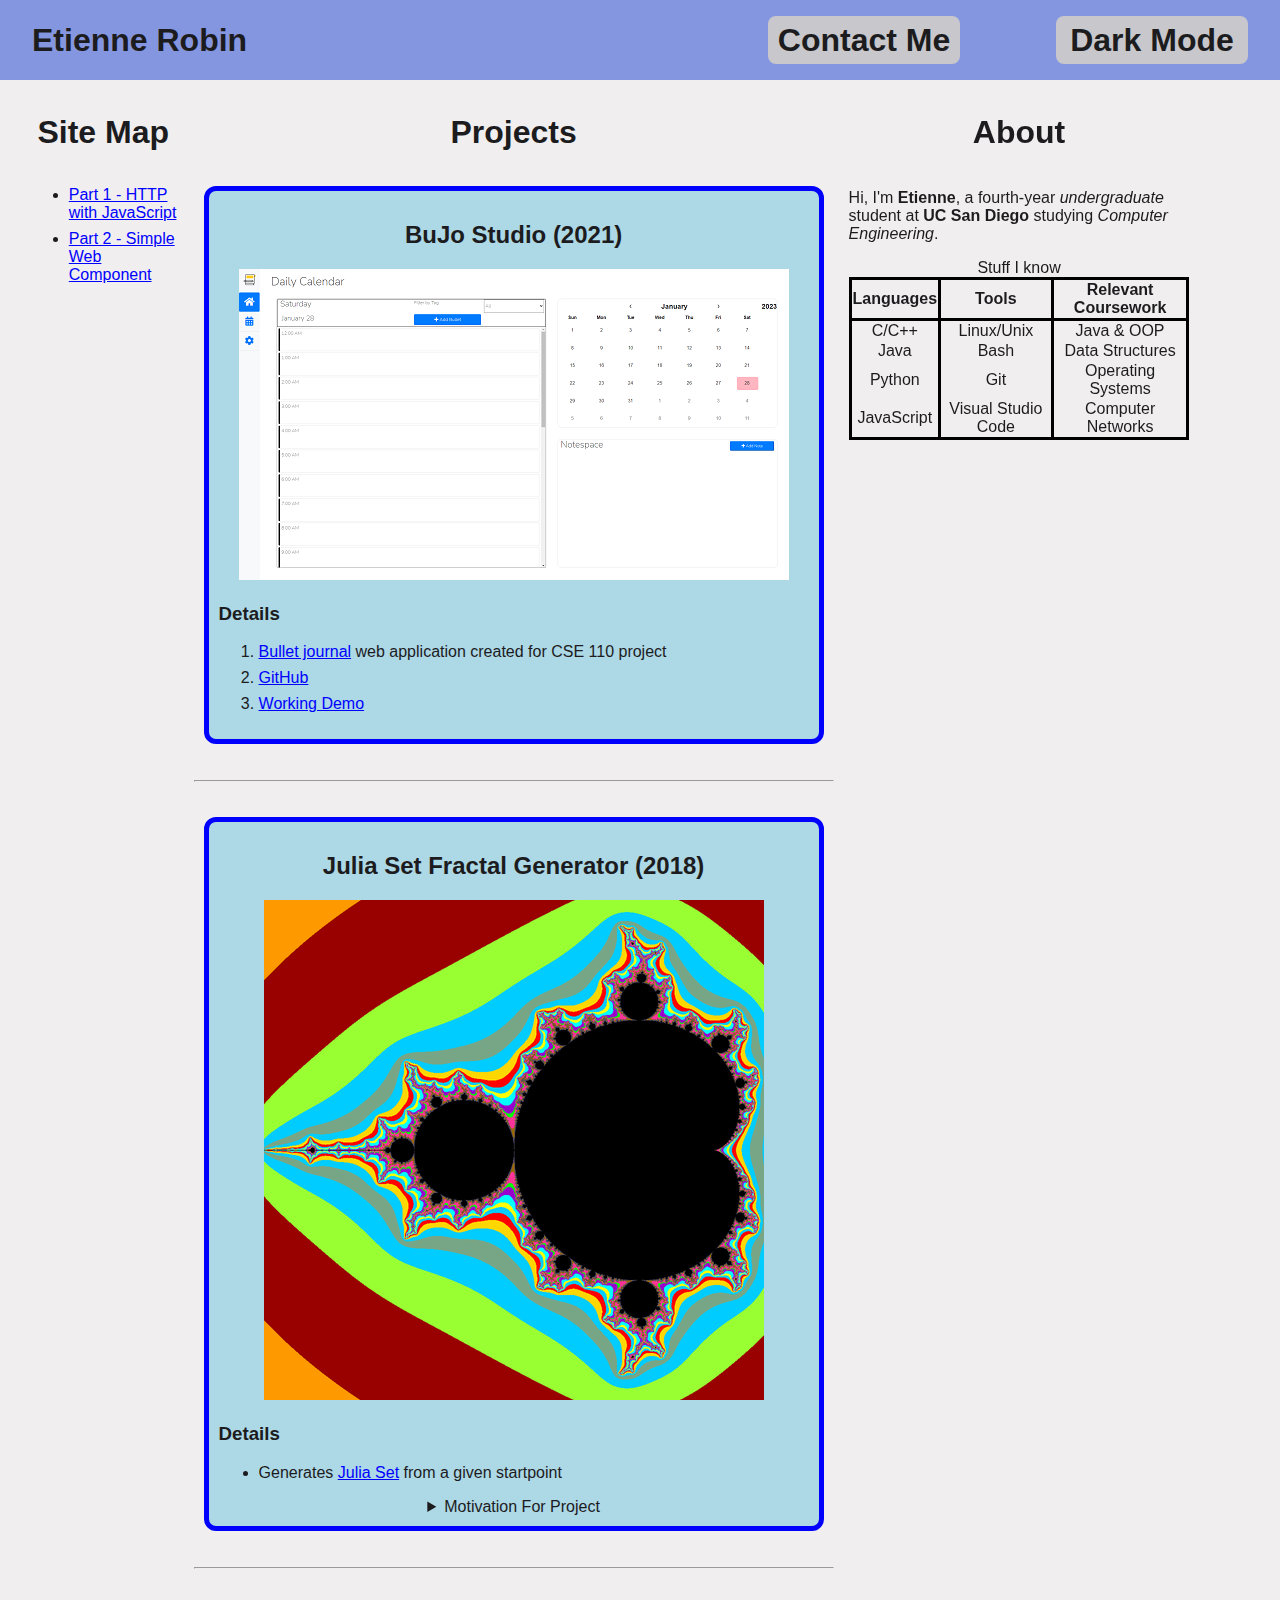
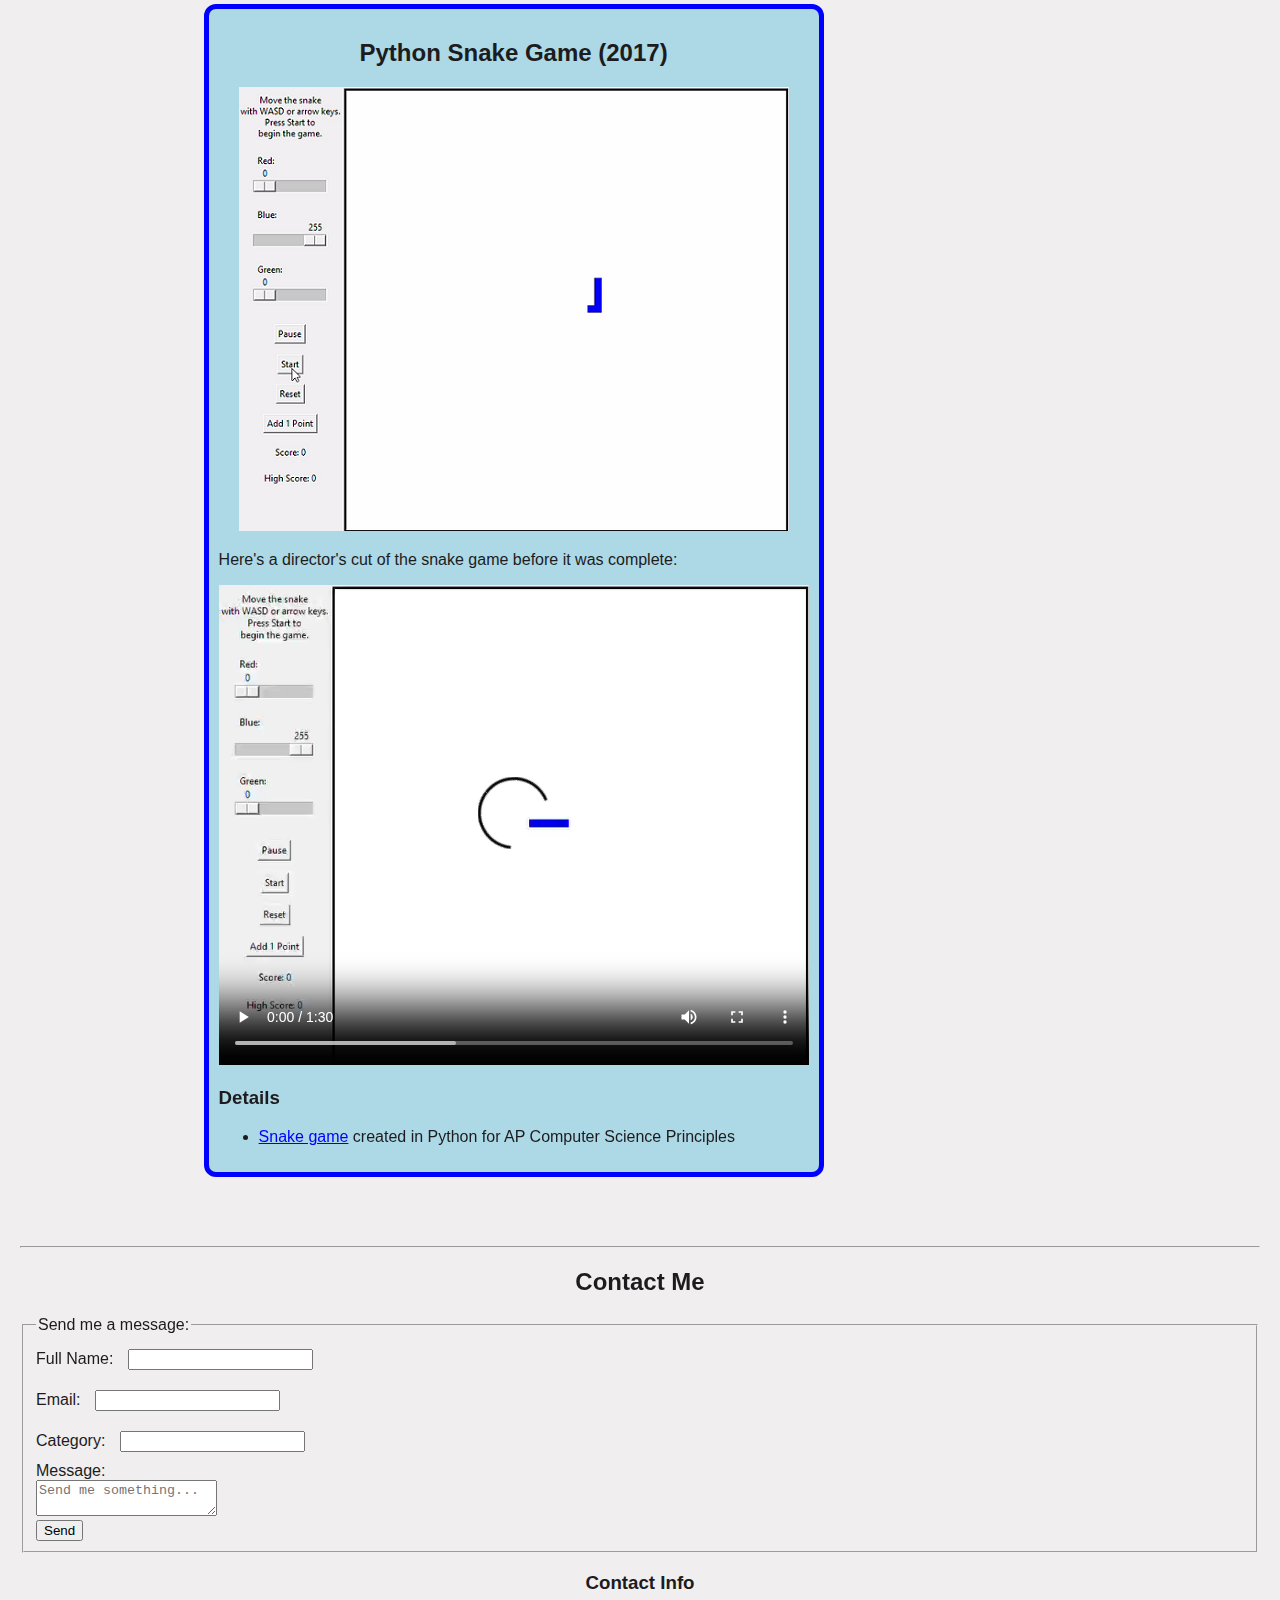
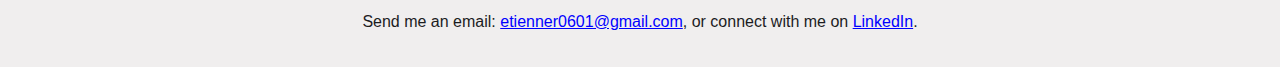
<file: index.html>
<!DOCTYPE html>
<html lang="en">

    <head>
        <title>Etienne's Personal Portfolio</title>
        <meta charset="utf-8">
        <meta name="author" content="Etienne Robin">
        <meta name="description" content="An example personal portfolio site for CSE 134B">
        <meta name="viewport" content="width=device-width, minimum-scale=1.0, maximum-scale=1.0, user-scalable=no">
        <link rel="stylesheet" href="./css/styles.css">
        <link rel="icon" href="/media/favicon.ico">
    </head>

    <body>

        <header>
            <h1 id="my-name">Etienne Robin</h1>
            <a href="#footer" id="contact-me"><h1>Contact Me</h1></a>
            <input type="checkbox" id="theme-switch">
            <div id="theme-switch-label-dark">
                <h1><label for="theme-switch">Dark Mode</label></h1>
            </div>
            <div id="theme-switch-label-light">
                <h1><label for="theme-switch">Light Mode</label></h1>
            </div>
        </header>

        <main class="flex-parent">

            <div id="site-map">
                <h1>Site Map</h1>
                <nav>
                    <ul>
                        <li><a href="methodtest.html">Part 1 - HTTP with JavaScript</a></li>
                        <li><a href="webcomponent.html">Part 2 - Simple Web Component</a></li>
                    </ul>
                </nav>
            </div>

            <div id="projects">
                <h1>Projects</h1>
                <section id="project1">
                    <h2>BuJo Studio (2021)</h2>
                    <picture>
                        <source media="(min-width: 992px)" srcset="/media/bujo_studio_full.png">
                        <source media="(min-width: 576px)" srcset="/media/bujo_studio_tablet.png">
                        <img src="/media/bujo_studio_mobile.png" alt="Screenshot of bujo studio day view" style="width: auto;">
                    </picture>
                    <h3>Details</h3>
                    <ol>
                        <li><a href="https://en.wikipedia.org/wiki/Bullet_journal">Bullet journal</a> web application created for CSE 110 project</li>
                        <li><a href="https://github.com/cse110-sp21-group9/cse110-sp21-group9">GitHub</a></li>
                        <li><a href="https://cse110-sp21-group9.github.io/cse110-sp21-group9/">Working Demo</a></li>
                    </ol>
                </section>
                <br>
                <hr>
                <section id="project2">
                    <h2>Julia Set Fractal Generator (2018)</h2>
                    <picture>
                        <source media="(min-width: 576px)" srcset="/media/fractal.png">
                        <img src="/media/fractal_mobile.png" alt="Mandelbrot set fractal" style="width: auto;">
                    </picture>
                    <h3>Details</h3>
                    <ul>
                        <li>Generates <a href="https://en.wikipedia.org/wiki/Julia_set">Julia Set</a> from a given startpoint</li>
                    </ul>
                    <aside>
                        <details>
                            <summary>Motivation For Project</summary>
                            <p>
                                My motivation for creating this project was because I surprised to learn that Julia set fractals were created by
                                iterating complex numbers through a very simple mathematical equation: f(z) = z^2 + c. It was surprisingly easy
                                to create a user-interactive program that generates Julia sets from a user-provided startpoint and outputs an image.
                            </p>
                        </details>
                    </aside>
                </section>
                <br>
                <hr>
                <section id="project3">
                    <h2>Python Snake Game (2017)</h2>
                    <picture>
                        <source media="(min-width: 992px)" srcset="/media/snake_game_full.png">
                        <source media="(min-width: 576px)" srcset="/media/snake_game_tablet.png">
                        <img src="/media/snake_game_mobile.png" alt="Screenshot of snake game" style="width: auto;">
                    </picture>
                    <p>Here's a director's cut of the snake game before it was complete:</p>
                    <video
                        controls
                        src="/media/snake_game.mp4">
                        Video of snake game
                    </video>
                    <h3>Details</h3>
                    <ul>
                        <li><a href="https://en.wikipedia.org/wiki/Snake_(video_game_genre)">Snake game</a> created in Python for AP Computer Science Principles</li>
                    </ul>
                </section>
                <br>
            </div>

            <div id="about">
                <h1>About</h1>
                <p>Hi, I'm <b>Etienne</b>, a fourth-year <i>undergraduate</i> student at <strong>UC San Diego</strong> studying <em>Computer Engineering</em>.</p>
                <table>
                    <caption>Stuff I know</caption>
                    <colgroup>
                        <col span="3">
                    </colgroup>
                    <tr>
                        <th>Languages</th>
                        <th>Tools</th>
                        <th>Relevant Coursework</th>
                    </tr>
                    <tr>
                        <td>C/C++</td>
                        <td>Linux/Unix</td>
                        <td>Java &amp; OOP</td>
                    </tr>
                    <tr>
                        <td>Java</td>
                        <td>Bash</td>
                        <td>Data Structures</td>
                    </tr>
                    <tr>
                        <td>Python</td>
                        <td>Git</td>
                        <td>Operating Systems</td>
                    </tr>
                    <tr>
                        <td>JavaScript</td>
                        <td>Visual Studio Code</td>
                        <td>Computer Networks</td>
                    </tr>
                </table>
            </div>
        </main>

        <footer id="footer">
            <hr>
            <h2>Contact Me</h2>
            <form>
                <fieldset>
                    <legend>Send me a message:</legend>
                    <label for="name">Full Name:</label>
                    <input type="text" id="name" name="name"><br>
                    <label for="email">Email:</label>
                    <input type="email" id="email" name="email"><br>
                    <label for="category-input">Category:</label>
                    <input type="text" list="category" name="category" id="category-input"><br>
                    <datalist id="category">
                        <option value="Question">
                        <option value="Report Site Problem">
                        <option value="Other">
                    </datalist>
                    <label for="message">Message:</label><br>
                    <textarea id="message" name="message" placeholder="Send me something..."></textarea><br>
                    <button type="button">Send</button>
                </fieldset>
            </form>
            <h3>Contact Info</h3>
            <p>Send me an email: <a href="mailto:etienner0601@gmail.com">etienner0601@gmail.com</a>, or connect with me on <a href="https://www.linkedin.com/in/etienne-robin/">LinkedIn</a>.</p>
        </footer>

    </body>

</html>
</file>
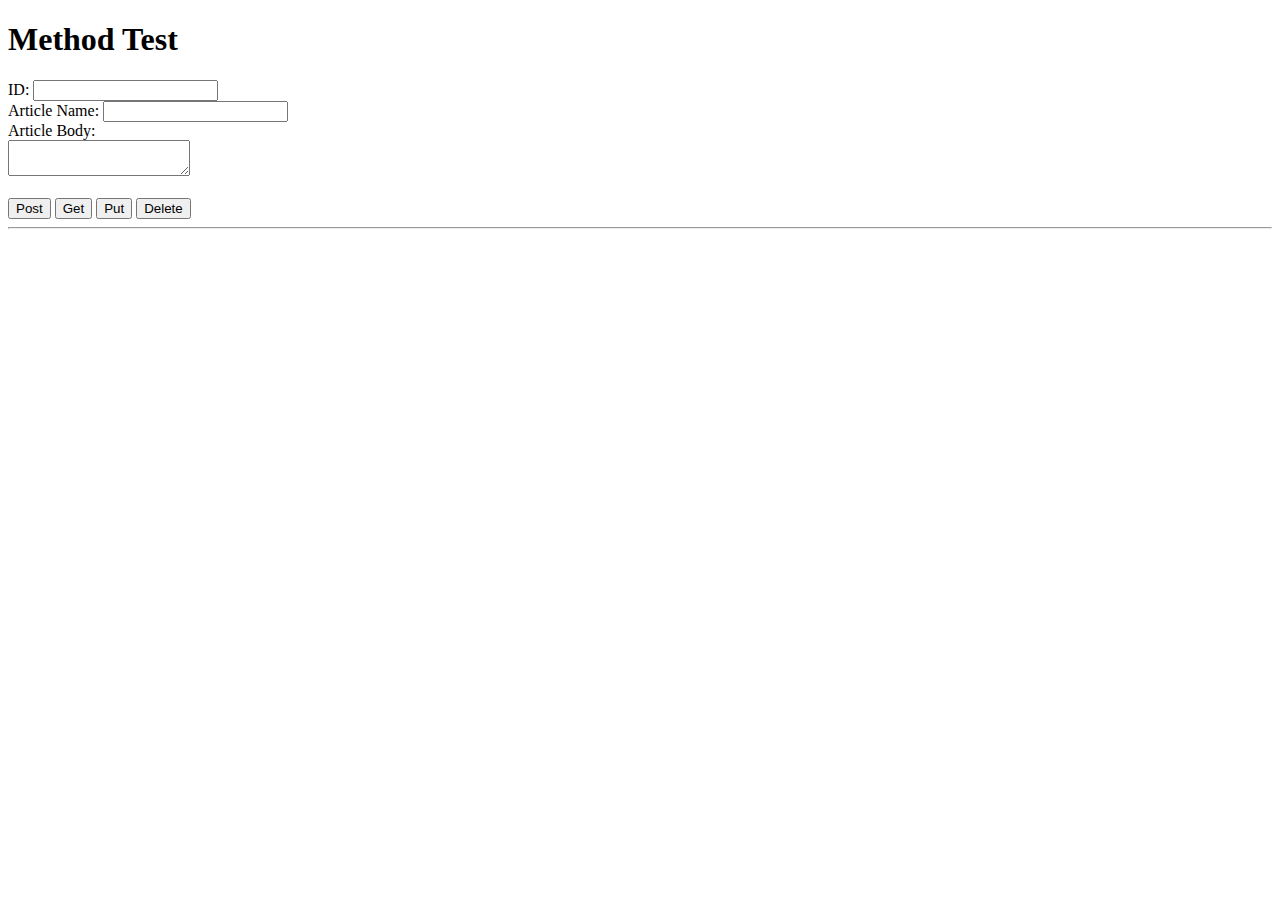
<file: methodtest.html>
<!DOCTYPE html>
<html lang="en">

    <head>
        <title>Method Test</title>
        <meta charset="utf-8">
        <meta name="author" content="Etienne Robin">
        <meta name="description" content="Form for sending data to endpoints with different methods">
        <link rel="icon" href="/media/favicon.ico">
        <link rel="stylesheet" href="./css/methodtest.css">
        <script type="module" src="./javascript/methodtest.js"></script>
    </head>

    <body>

        <header>
            <h1>Method Test</h1>
        </header>

        <main>
            <form id="form" method="dialog">
                <!-- id which will be a number for some fake record id -->
                <label for="id">ID:</label>
                <input type="number" id="id" name="id">
                <br>

                <!-- article_name which will be a text field for some article you might write -->
                <label for="article_name">Article Name:</label>
                <input type="text" id="article_name" name="article_name">
                <br>

                <!-- article_body which will be a <textarea> containing content of the article -->
                <label for="article_body">Article Body:</label><br>
                <textarea id="article_body" name="article_body"></textarea>
                <br>

                <!-- (this field will not be editable or potentially even displayed) date which should be
                    the current date and time of the post generated by a JavaScript call to new Date() -->
                <input type="date" id="date" name="date" readonly hidden>
                <br>

                <button id="postBtn" type="submit">Post</button>
                <button id="getBtn" type="submit">Get</button>
                <button id="putBtn" type="submit">Put</button>
                <button id="deleteBtn" type="submit">Delete</button>
            </form>

            <hr>

            <div id="output-table" style="display: none;">
                <h1>Output</h1>
                <output id="response">
                    <table>
                        <thead>
                            <tr>
                                <th>ID</th>
                                <th>Article Name</th>
                                <th>Article Body</th>
                                <th>Date</th>
                            </tr>
                        </thead>
                        <tbody>
                            <tr>
                                <td id="table-id"></td>
                                <td id="table-article-name"></td>
                                <td id="table-article-body"></td>
                                <td id="table-date"></td>
                            </tr>
                        </tbody>
                    </table>
                </output>
            </div>
        </main>

    </body>

</html>
</file>
<file: css/styles.css>
/* set the variables for light mode first */
:root {
    --background-color: rgb(240, 238, 238);
    --text-color: #1c1c1e;
    --accent-color: #c7c7cc;
    --nav-color: #8596e0;
    --nav-color-hover: #a6a6a8;
    --theme-switch-label-color-hover: blue;
    --project-background-color: lightblue;
    --hyperlink-color: blue;
}

/* switch to dark mode */
/*
    This CSS selector is non standard -- it works in Safari and Chrome, but not Firefox.
    It's definitely not the right way to implement a dark mode/light mode toggle button
    but I just wanted to get it to work temporarily without any JavaScript. I will implement
    this in a better way with JavaScript once we're allowed to use JS in a future assignment.
*/
:root:has(#theme-switch:checked) {
    --background-color: #39393c;
    --text-color: #f2f2f7;
    --accent-color: #5c5c5f;
    --nav-color: #371b23;
    --nav-color-hover: #48484a;
    --theme-switch-label-color-hover: lightblue;
    --project-background-color: rgb(35, 35, 59);
    --hyperlink-color: red;
}

#site-map {
    width: 20rem;
    padding-top: 0;
    padding-left: 1rem;
    padding-right: 1rem;
}

#site-map h1 {
    text-align: center;
    margin-bottom: 2.2rem;
}

li {
    margin-top: 0.5rem;
}

/* font and background color for everything */
body {
    font-family: 'Nunito Sans', sans-serif;
    background-color: var(--background-color);
    color: var(--text-color);
    margin: 0;
    transition: all .5s ease;

    animation-name: fadeIn;
    transition-timing-function: ease;
    animation-duration: 3s;
    animation-iteration-count: 1;
    animation-fill-mode: forwards;
}

@keyframes fadeIn {
    from {
        opacity: 0;
    }
    to {
        opacity: 1;
    }
}

main {
    padding: 0.8rem;
    display: flex;
    max-width: 100%;
    justify-content: stretch;
}

#projects {
    width: 50%;
    min-width: 40rem;
    text-align: center;
    margin-left: auto;
}

#projects h3,
#projects li,
#projects p {
    text-align: left;
}

#about {
    max-width: 30rem;
    margin-left: auto;
    margin-right: 5%;
    display: flex;
    flex-direction: column;
    padding: 0 15px 15px 15px;
}

#about h1 {
    text-align: center;
}

table {
    border: solid 3px black;
    border-collapse: collapse;
    text-align: center;
}
tr {
    border: none;
}
th {
    border: solid 3px black;
}
td {
  border-right: solid 3px black; 
  border-left: solid 3px black;
}

#theme-switch-label-dark,
#theme-switch-label-light {
    width: 12rem;
    height: 3rem;
    margin-left: 2rem;
    margin-right: 2rem;
    display: flex;
    justify-content: center;
    align-items: center;
    text-align: center;
    background-color: var(--accent-color);
    user-select: none;
    border-radius: 0.5rem;
    transition: all .5s ease;
}

#theme-switch-label-dark label,
#theme-switch-label-light label {
    cursor: pointer;
}

#theme-switch-label-light {
    display: none;
}

#theme-switch-label-dark:hover {
    color: var(--theme-switch-label-color-hover);
    background-color: var(--nav-color-hover);
    transform: scale(1.1);
}

#theme-switch-label-light:hover {
    color: var(--theme-switch-label-color-hover);
    background-color: var(--nav-color-hover);
    transform: scale(1.1);
}

#theme-switch {
    display: none;
}

#theme-switch:checked ~ #theme-switch-label-dark {
    display: none;
}

#theme-switch:checked ~ #theme-switch-label-light {
    display: flex;
}

video {
    width: 100%;
}

header {
    background-color: var(--nav-color);
    display: flex;
    height: 5rem;
    width: 100%;
    position: relative;
    justify-content: center;
    align-items: center;
}

#my-name {
    width: 18rem;
    height: 4rem;
    margin: 0;
    display: flex;
    justify-content: left;
    align-items: center;
    text-align: center;
    padding-left: 2rem;
}

#contact-me {
    color: var(--text-color);
    text-decoration: none;
    width: 12rem;
    height: 3rem;
    margin-right: 4rem;
    margin-left: auto;
    display: flex;
    justify-content: center;
    align-items: center;
    text-align: center;
    background-color: var(--accent-color);
    cursor: pointer;
    user-select: none;
    border-radius: 0.5rem;
    transition: all .5s ease;
}

#contact-me:hover {
    color: var(--theme-switch-label-color-hover);
    background-color: var(--nav-color-hover);
    transform: scale(1.1);
}

a {
    color: var(--hyperlink-color);
}

a:hover {
    text-decoration: none;
}

input {
    margin: 10px 10px 10px 10px;
}

#project1,
#project2,
#project3 {
    border: solid var(--theme-switch-label-color-hover) 5px;
    border-radius: 12px;
    margin: 35px 10px 10px 10px;
    padding: 10px 10px 10px 10px;
    background-color: var(--project-background-color);
}

footer {
    padding: 20px 20px 20px 20px;
}

footer h2,
footer h3,
footer p {
    text-align: center;
}

picture {
    width: 100%;
}

/* mobile if the width is less than 576px */
@media screen and (max-width: 576px) {

    #contact-me {
        color: var(--text-color);
        text-decoration: none;
        width: 70px;
        height: 50px;
        margin-right: 1rem;
        display: flex;
        justify-content: center;
        align-items: center;
        text-align: center;
        background-color: var(--accent-color);
        cursor: pointer;
        user-select: none;
        border-radius: 0.375rem;
        transition: all .5s ease;
    }

    #theme-switch-label-dark,
    #theme-switch-label-light {
        width: 70px;
        height: 50px;
        margin-right: 10px;
        margin-left: 0;
        margin-top: 0;
        margin-bottom: 0;
        display: flex;
        justify-content: center;
        align-items: center;
        text-align: center;
        background-color: var(--accent-color);
        user-select: none;
        border-radius: 0.375rem;
        transition: all .5s ease;
    }

    main {
        padding: 0.8rem;
        display: flex;
        flex-direction: column;
    }

    #projects {
        width: 100%;
        min-width: 0;
    }

    #theme-switch-label-light {
        display: none;
    }
    
    #theme-switch-label-dark:hover {
        color: var(--theme-switch-label-color-hover);
        background-color: var(--nav-color-hover);
        transform: scale(1.1);
    }
    
    #theme-switch-label-light:hover {
        color: var(--theme-switch-label-color-hover);
        background-color: var(--nav-color-hover);
        transform: scale(1.1);
    }
    
    #theme-switch {
        display: none;
    }
    
    #theme-switch:checked ~ #theme-switch-label-dark {
        display: none;
    }
    
    #theme-switch:checked ~ #theme-switch-label-light {
        display: flex;
    }

    header {
        background-color: var(--nav-color);
        display: flex;
        height: 5rem;
        width: 100%;
        justify-content: center;
        align-items: center;
    }

    header h1 {
        font-size: 60%;
    }

    label {
        padding: 1.8em 1.3em 1.8em 1.3em;
        margin: -1.8em -1.3em -1.8em -1.3em;
    }

    #my-name {
        font-size: 100%;
        width: 200px;
        height: 50px;
        padding: 0;
        margin-right: 3rem;
        display: flex;
        justify-content: center;
        align-items: center;
        text-align: center;
    }
}

/* tablet if the width is greater than 576px but less than 992px */
@media screen and (min-width: 576px) and (max-width: 992px) {

    header {
        background-color: var(--nav-color);
        display: flex;
        height: 5rem;
        width: 100%;
        justify-content: center;
        align-items: center;
    }

    header h1 {
        font-size: 120%;
    }

    main {
        padding: 0.8rem;
        display: flex;
        flex-direction: column;
    }

    #projects {
        width: 100%;
        min-width: 0;
    }

    label {
        padding: 1em 2em 1em 2em;
        margin: 1em -2em 1em -2em;
    }
}
</file>
<file: css/methodtest.css>
th, td {
    border: 1px solid black;
}
</file>
